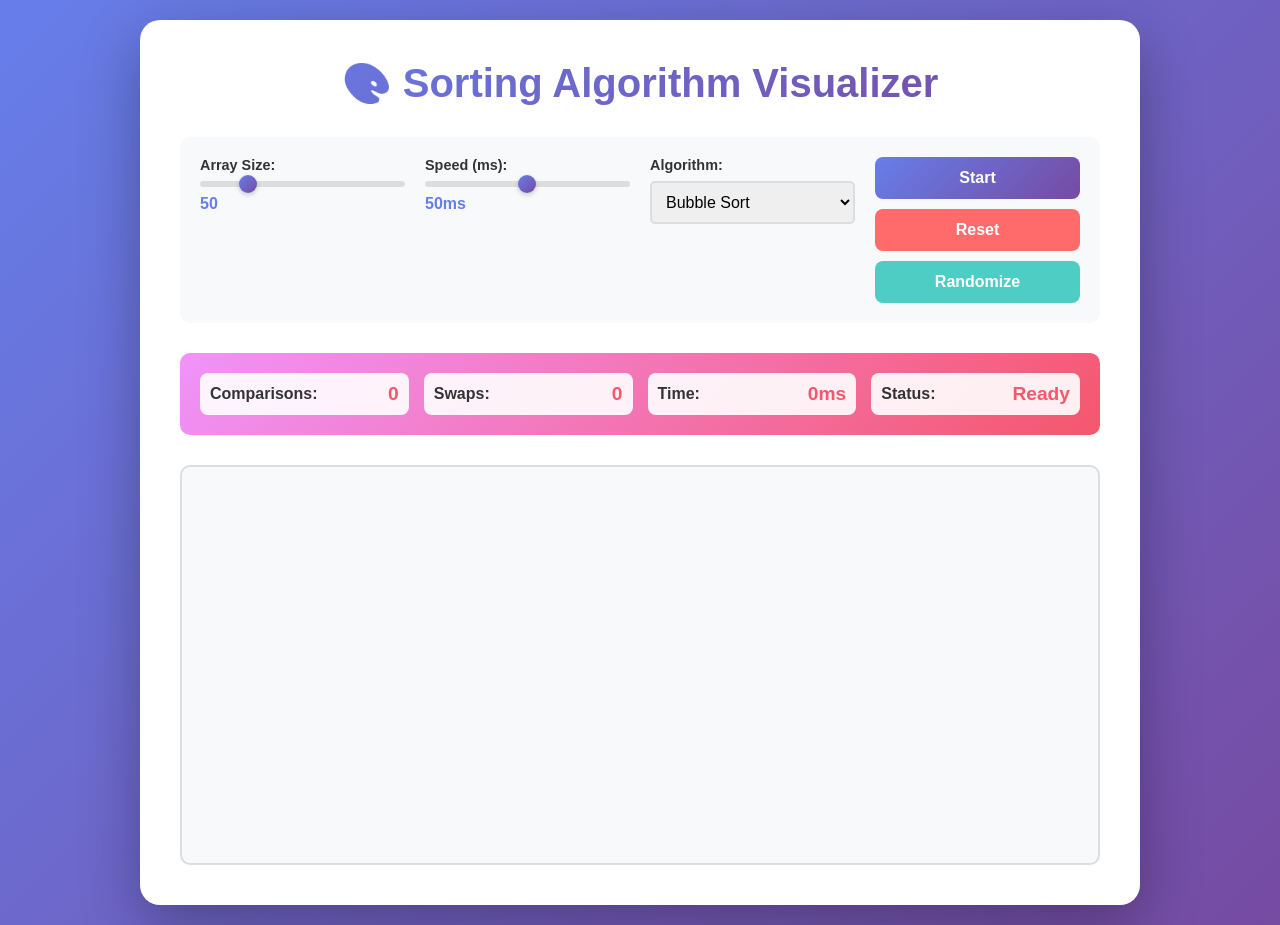
<file: sorting-visualizer/index.html>
<!DOCTYPE html>
<html lang="en">
<head>
    <meta charset="UTF-8">
    <meta name="viewport" content="width=device-width, initial-scale=1.0">
    <title>Sorting Algorithm Visualizer</title>
    <link rel="stylesheet" href="style.css">
</head>
<body>
    <div class="container">
        <h1>🎨 Sorting Algorithm Visualizer</h1>
        
        <div class="controls">
            <div class="control-group">
                <label for="arraySize">Array Size:</label>
                <input type="range" id="arraySize" min="10" max="200" value="50">
                <span id="sizeDisplay">50</span>
            </div>
            
            <div class="control-group">
                <label for="speed">Speed (ms):</label>
                <input type="range" id="speed" min="1" max="100" value="50">
                <span id="speedDisplay">50ms</span>
            </div>
            
            <div class="control-group">
                <label for="algorithm">Algorithm:</label>
                <select id="algorithm">
                    <option value="bubble">Bubble Sort</option>
                    <option value="selection">Selection Sort</option>
                    <option value="insertion">Insertion Sort</option>
                    <option value="merge">Merge Sort</option>
                </select>
            </div>
            
            <div class="button-group">
                <button id="startBtn" class="btn btn-start">Start</button>
                <button id="resetBtn" class="btn btn-reset">Reset</button>
                <button id="randomBtn" class="btn btn-random">Randomize</button>
            </div>
        </div>
        
        <div class="stats">
            <div class="stat-item">
                <span>Comparisons:</span>
                <span id="comparisons">0</span>
            </div>
            <div class="stat-item">
                <span>Swaps:</span>
                <span id="swaps">0</span>
            </div>
            <div class="stat-item">
                <span>Time:</span>
                <span id="time">0ms</span>
            </div>
            <div class="stat-item">
                <span>Status:</span>
                <span id="status">Ready</span>
            </div>
        </div>
        
        <canvas id="canvas"></canvas>
    </div>
    
    <script src="algorithms.js"></script>
    <script src="visualizer.js"></script>
</body>
</html>
</file>
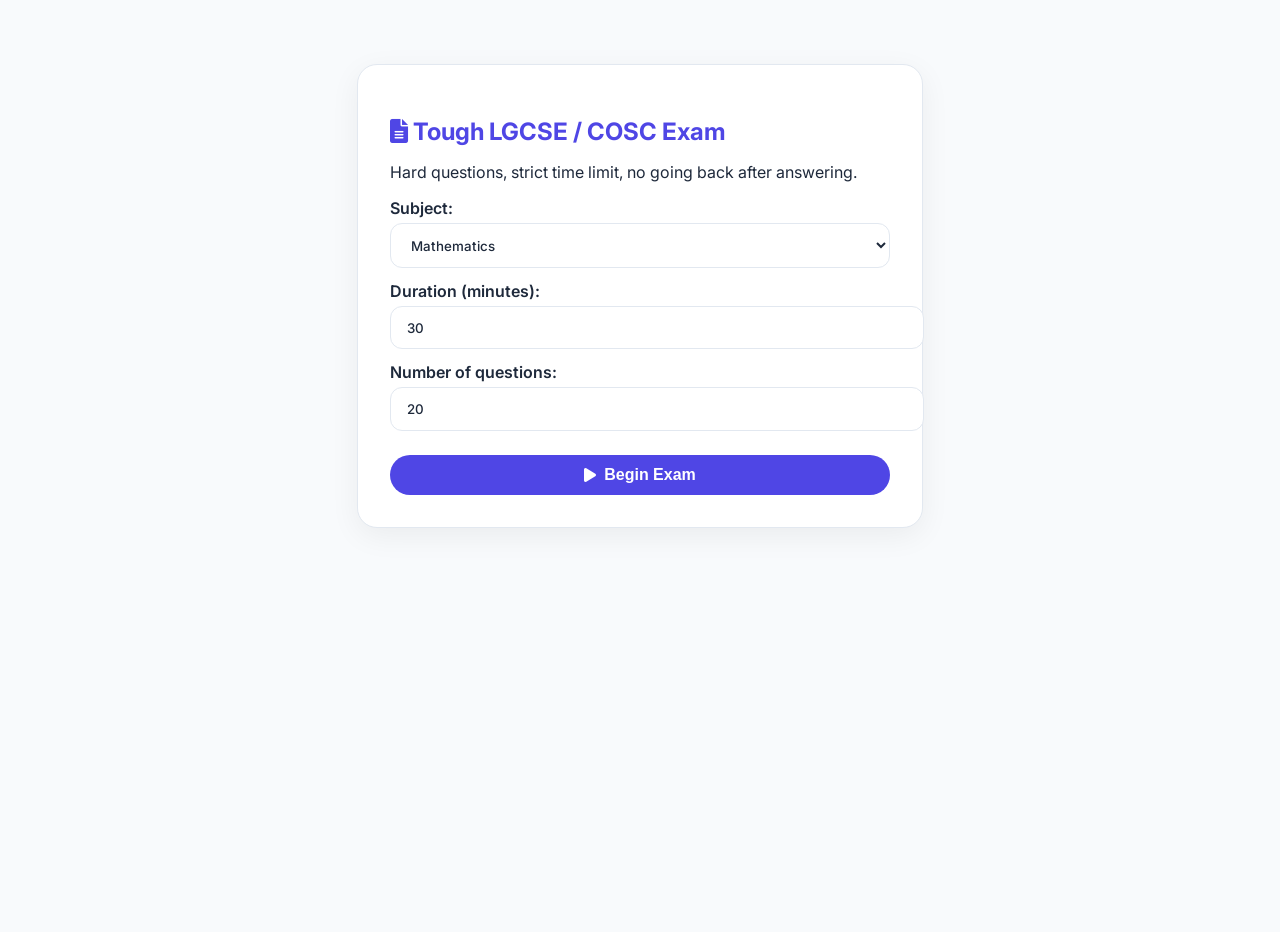
<file: exams.html>
<!DOCTYPE html>
<html lang="en">
<head>
    <meta charset="UTF-8">
    <meta name="viewport" content="width=device-width, initial-scale=1.0">
    <title>LGCSE / COSC Tough Exam | Lesotho Student Hub</title>
    <link rel="stylesheet" href="https://cdnjs.cloudflare.com/ajax/libs/font-awesome/6.0.0-beta3/css/all.min.css">
    <link href="https://fonts.googleapis.com/css2?family=Inter:wght@400;500;600;700;800&display=swap" rel="stylesheet">
    <!-- Load the massive question bank -->
    <script src="lgcse_questions.js"></script>
    <style>
        :root {
            --bg: #F8FAFC;
            --surface: #FFFFFF;
            --text: #1E293B;
            --primary: #4F46E5;
            --accent: #06B6D4;
            --success: #10B981;
            --danger: #EF4444;
            --border: #E2E8F0;
            --radius: 20px;
            --shadow: 0 8px 30px rgba(0,0,0,0.06);
            --font: 'Inter', sans-serif;
        }
        body {
            font-family: var(--font);
            background: var(--bg);
            color: var(--text);
            margin: 0;
            display: flex;
            justify-content: center;
            padding: 1rem;
            min-height: 100vh;
        }
        .container {
            max-width: 900px;
            width: 100%;
            margin-top: 1rem;
        }
        .header {
            display: flex;
            justify-content: space-between;
            align-items: center;
            margin-bottom: 1.5rem;
            flex-wrap: wrap;
            gap: 1rem;
        }
        .header h1 {
            font-size: 1.8rem;
            font-weight: 800;
            color: var(--primary);
        }
        .timer-box {
            background: var(--surface);
            border: 1px solid var(--border);
            border-radius: 50px;
            padding: 0.7rem 2rem;
            font-size: 1.6rem;
            font-weight: 700;
            color: var(--primary);
            box-shadow: var(--shadow);
        }
        .card {
            background: var(--surface);
            border-radius: var(--radius);
            padding: 1.8rem;
            border: 1px solid var(--border);
            box-shadow: var(--shadow);
            margin-bottom: 1.5rem;
        }
        .btn {
            background: var(--primary);
            color: white;
            border: none;
            padding: 0.7rem 1.8rem;
            border-radius: 30px;
            font-weight: 600;
            cursor: pointer;
            display: inline-flex;
            align-items: center;
            gap: 0.5rem;
            transition: 0.2s;
            font-size: 1rem;
        }
        .btn:hover {
            filter: brightness(1.1);
            transform: translateY(-2px);
        }
        .btn-outline {
            background: transparent;
            border: 1px solid var(--border);
            color: var(--text);
        }
        .option-btn {
            display: block;
            width: 100%;
            text-align: left;
            padding: 0.9rem 1.2rem;
            margin: 0.4rem 0;
            border-radius: 12px;
            border: 1px solid var(--border);
            background: var(--surface);
            cursor: pointer;
            font-weight: 500;
            transition: 0.15s;
            color: var(--text);
        }
        .option-btn:hover:not(:disabled) {
            background: var(--primary);
            color: white;
            border-color: var(--primary);
        }
        .option-btn.correct {
            background: var(--success);
            color: white;
            border-color: var(--success);
        }
        .option-btn.wrong {
            background: var(--danger);
            color: white;
            border-color: var(--danger);
        }
        .option-btn:disabled {
            cursor: not-allowed;
            opacity: 0.75;
        }
        .progress-bar {
            height: 8px;
            background: var(--border);
            border-radius: 10px;
            margin-bottom: 1.5rem;
            overflow: hidden;
        }
        .progress-fill {
            height: 100%;
            background: linear-gradient(90deg, var(--primary), var(--accent));
            border-radius: 10px;
            transition: width 0.3s;
        }
        .feedback {
            margin-top: 1rem;
            font-weight: 600;
            min-height: 1.5rem;
        }
        .nav-buttons {
            display: flex;
            justify-content: space-between;
            align-items: center;
            margin-top: 1.5rem;
        }
        .question-palette {
            display: flex;
            flex-wrap: wrap;
            gap: 0.4rem;
            margin-top: 1rem;
        }
        .palette-dot {
            width: 32px;
            height: 32px;
            border-radius: 50%;
            border: 1px solid var(--border);
            background: var(--surface);
            font-size: 0.8rem;
            font-weight: 600;
            cursor: pointer;
            color: var(--text);
            display: flex;
            align-items: center;
            justify-content: center;
            transition: 0.2s;
        }
        .palette-dot.answered {
            background: var(--primary);
            color: white;
            border-color: var(--primary);
        }
        .palette-dot.current {
            border: 2px solid var(--accent);
            box-shadow: 0 0 10px rgba(6,182,212,0.3);
        }
        .setup-card {
            background: var(--surface);
            border-radius: var(--radius);
            padding: 2rem;
            border: 1px solid var(--border);
            box-shadow: var(--shadow);
            max-width: 500px;
            margin: 2rem auto;
        }
        .setup-card h2 {
            margin-bottom: 1rem;
            color: var(--primary);
        }
        label {
            display: block;
            font-weight: 600;
            margin: 0.8rem 0 0.3rem;
        }
        select, input[type="number"] {
            width: 100%;
            padding: 0.8rem 1rem;
            border-radius: 12px;
            border: 1px solid var(--border);
            background: var(--surface);
            color: var(--text);
            font-weight: 500;
            font-family: var(--font);
        }
        .result {
            text-align: center;
        }
        .result h2 {
            color: var(--primary);
            font-size: 2rem;
        }
        .score-circle {
            width: 140px;
            height: 140px;
            border-radius: 50%;
            border: 8px solid var(--primary);
            display: flex;
            align-items: center;
            justify-content: center;
            font-size: 2.5rem;
            font-weight: 800;
            margin: 1.5rem auto;
            color: var(--primary);
            background: var(--surface);
        }
        @media (max-width: 600px) {
            .header {
                flex-direction: column;
                align-items: flex-start;
            }
            .timer-box {
                font-size: 1.3rem;
                padding: 0.5rem 1.5rem;
            }
        }
    </style>
</head>
<body>
    <div class="container">
        <!-- SETUP SCREEN -->
        <div id="setupScreen">
            <div class="setup-card">
                <h2><i class="fas fa-file-alt"></i> Tough LGCSE / COSC Exam</h2>
                <p style="color: var(--text-secondary);">Hard questions, strict time limit, no going back after answering.</p>

                <label for="examSubject">Subject:</label>
                <select id="examSubject">
                    <option value="math">Mathematics</option>
                    <option value="english">English</option>
                    <option value="science">Science</option>
                    <option value="history">History</option>
                    <option value="geography">Geography</option>
                    <option value="sesotho">Sesotho</option>
                    <option value="business">Business</option>
                    <option value="tech">Tech / ICT</option>
                    <option value="agriculture">Agriculture</option>
                    <option value="devstudies">Development Studies</option>
                    <option value="re">Religious Education</option>
                </select>

                <label for="examDuration">Duration (minutes):</label>
                <input type="number" id="examDuration" value="30" min="10" max="180" step="5">

                <label for="questionCount">Number of questions:</label>
                <input type="number" id="questionCount" value="20" min="10" max="50">

                <button class="btn" onclick="startExam()" style="margin-top:1.5rem; width:100%; justify-content:center;">
                    <i class="fas fa-play"></i> Begin Exam
                </button>
            </div>
        </div>

        <!-- EXAM SCREEN (hidden initially) -->
        <div id="examScreen" style="display:none;">
            <div class="header">
                <h1 id="examTitle">Mathematics</h1>
                <div class="timer-box" id="timerDisplay">30:00</div>
            </div>

            <div class="card">
                <div class="progress-bar">
                    <div class="progress-fill" id="progressFill" style="width:0%"></div>
                </div>

                <div id="questionText" style="font-size:1.3rem; font-weight:600; margin-bottom:1.2rem;"></div>
                <div id="optionsContainer"></div>
                <div class="feedback" id="feedback"></div>

                <div class="nav-buttons">
                    <button class="btn btn-outline" id="prevBtn" style="display:none;" onclick="prevQuestion()">
                        <i class="fas fa-arrow-left"></i> Previous
                    </button>
                    <span id="questionCounter" style="font-weight:600;"></span>
                    <button class="btn" id="nextBtn" onclick="nextQuestion()">
                        Next <i class="fas fa-arrow-right"></i>
                    </button>
                    <button class="btn" id="submitExamBtn" style="display:none;" onclick="submitExam()">
                        <i class="fas fa-check-circle"></i> Submit Exam
                    </button>
                </div>
            </div>

            <div class="question-palette" id="questionPalette"></div>
        </div>

        <!-- RESULT SCREEN -->
        <div id="resultScreen" style="display:none;">
            <div class="card result">
                <h2><i class="fas fa-trophy"></i> Exam Finished!</h2>
                <div class="score-circle" id="scorePercent">0%</div>
                <p id="scoreText" style="font-size:1.2rem;"></p>
                <button class="btn" onclick="location.reload()">
                    <i class="fas fa-redo"></i> Try Another Exam
                </button>
            </div>
        </div>
    </div>

    <script>
        // ============================================================
        // STRICT-MODE EXAM LOGIC
        // ============================================================
        let examQuestions = [];          // array of question objects
        let currentIndex = 0;           // index of currently displayed question
        let userAnswers = [];           // stores chosen option index for each question (-1 = unanswered)
        let timerInterval = null;
        let timeLeft = 0;               // in seconds
        let strictMode = true;          // cannot go back after answering
        let examSubmitted = false;

        // Shuffle an array in place (Fisher-Yates)
        function shuffleArray(arr) {
            for (let i = arr.length - 1; i > 0; i--) {
                const j = Math.floor(Math.random() * (i + 1));
                [arr[i], arr[j]] = [arr[j], arr[i]];
            }
            return arr;
        }

        // ===================== START EXAM =====================
        window.startExam = () => {
            const subj = document.getElementById('examSubject').value;
            const duration = parseInt(document.getElementById('examDuration').value) || 30;
            const count = parseInt(document.getElementById('questionCount').value) || 20;

            // Build the question pool: prefer hard, then medium, then easy
            let pool = [];
            ['hard', 'medium', 'easy'].forEach(diff => {
                if (QUESTION_BANK[subj] && QUESTION_BANK[subj][diff]) {
                    pool = pool.concat(QUESTION_BANK[subj][diff]);
                }
            });

            if (pool.length === 0) {
                alert('No questions available for this subject. Please choose another subject.');
                return;
            }

            // Shuffle the pool and take the requested number of questions
            pool = shuffleArray(pool).slice(0, count);
            examQuestions = pool;
            userAnswers = new Array(examQuestions.length).fill(-1);
            currentIndex = 0;
            timeLeft = duration * 60;
            examSubmitted = false;

            // Show exam screen, hide others
            document.getElementById('setupScreen').style.display = 'none';
            document.getElementById('examScreen').style.display = 'block';
            document.getElementById('resultScreen').style.display = 'none';

            // Set the exam title
            const subjectSelect = document.getElementById('examSubject');
            document.getElementById('examTitle').textContent = subjectSelect.options[subjectSelect.selectedIndex].text;

            // Render first question, start timer, render palette
            renderQuestion();
            startTimer();
            renderPalette();
        };

        // ===================== TIMER =====================
        function startTimer() {
            updateTimerDisplay();
            if (timerInterval) clearInterval(timerInterval);
            timerInterval = setInterval(() => {
                timeLeft--;
                updateTimerDisplay();
                if (timeLeft <= 0) {
                    clearInterval(timerInterval);
                    submitExam(); // auto-submit when time runs out
                }
            }, 1000);
        }

        function updateTimerDisplay() {
            const minutes = Math.floor(timeLeft / 60);
            const seconds = timeLeft % 60;
            document.getElementById('timerDisplay').textContent =
                `${minutes}:${seconds.toString().padStart(2, '0')}`;
            // Change colour to red when less than 5 minutes remain
            if (timeLeft <= 300) {
                document.getElementById('timerDisplay').style.color = 'var(--danger)';
            } else {
                document.getElementById('timerDisplay').style.color = 'var(--primary)';
            }
        }

        // ===================== QUESTION RENDERING =====================
        function renderQuestion() {
            if (examQuestions.length === 0) return;
            const q = examQuestions[currentIndex];

            // Display question text
            document.getElementById('questionText').textContent = q.q;

            // Shuffle options if not already shuffled (store shuffled version on first render)
            if (!q.shuffledOptions) {
                const shuffled = shuffleArray(
                    q.opts.map((text, originalIdx) => ({ text, originalIdx }))
                );
                q.shuffledOptions = shuffled;
                q.correctShuffledIndex = shuffled.findIndex(opt => opt.originalIdx === q.ans);
            }

            const shuffled = q.shuffledOptions;
            const correctIdx = q.correctShuffledIndex;

            // Build option buttons
            const optsContainer = document.getElementById('optionsContainer');
            optsContainer.innerHTML = '';
            shuffled.forEach((opt, i) => {
                const btn = document.createElement('div');
                btn.className = 'option-btn';
                btn.textContent = opt.text;
                btn.onclick = () => selectAnswer(i);

                // If this question has already been answered, show result and disable
                if (userAnswers[currentIndex] === i) {
                    btn.classList.add(i === correctIdx ? 'correct' : 'wrong');
                    btn.disabled = true;
                }

                // In strict mode, if any answer was given, disable all options
                if (strictMode && userAnswers[currentIndex] !== -1) {
                    btn.disabled = true;
                }

                optsContainer.appendChild(btn);
            });

            // Update progress bar
            const progress = ((currentIndex) / examQuestions.length) * 100;
            document.getElementById('progressFill').style.width = progress + '%';

            // Update question counter
            document.getElementById('questionCounter').textContent =
                `Question ${currentIndex + 1} of ${examQuestions.length}`;

            // Show/hide navigation buttons based on strict mode and position
            const prevBtn = document.getElementById('prevBtn');
            const nextBtn = document.getElementById('nextBtn');
            const submitBtn = document.getElementById('submitExamBtn');

            if (strictMode) {
                prevBtn.style.display = 'none';  // no going back in strict mode
            } else {
                prevBtn.style.display = currentIndex === 0 ? 'none' : 'inline-flex';
            }

            const isLast = currentIndex === examQuestions.length - 1;
            nextBtn.style.display = isLast ? 'none' : 'inline-flex';
            submitBtn.style.display = isLast ? 'inline-flex' : 'none';

            // Clear feedback if unanswered
            if (userAnswers[currentIndex] === -1) {
                document.getElementById('feedback').textContent = '';
            }

            // Update palette
            renderPalette();
        }

        // ===================== ANSWER HANDLING =====================
        function selectAnswer(chosenIdx) {
            // Prevent changing answer in strict mode
            if (strictMode && userAnswers[currentIndex] !== -1) return;
            if (examSubmitted) return;

            const q = examQuestions[currentIndex];
            const correctIdx = q.correctShuffledIndex;

            // Record answer
            userAnswers[currentIndex] = chosenIdx;

            // Update UI – show correct/wrong, disable all options
            const buttons = document.querySelectorAll('.option-btn');
            buttons.forEach((btn, i) => {
                btn.disabled = true;
                if (i === correctIdx) {
                    btn.classList.add('correct');
                } else if (i === chosenIdx) {
                    btn.classList.add('wrong');
                }
            });

            // Show feedback
            const feedbackEl = document.getElementById('feedback');
            if (chosenIdx === correctIdx) {
                feedbackEl.innerHTML = `<span style="color:#10B981;"><i class="fas fa-check-circle"></i> Correct! ${q.exp || ''}</span>`;
            } else {
                feedbackEl.innerHTML = `<span style="color:#EF4444;"><i class="fas fa-times-circle"></i> Incorrect. ${q.exp || ''}</span>`;
            }

            // In strict mode, auto‑advance after 1.5 seconds (unless it's the last question)
            if (strictMode && currentIndex < examQuestions.length - 1) {
                setTimeout(() => {
                    currentIndex++;
                    renderQuestion();
                }, 1500);
            } else if (!strictMode) {
                // In non‑strict mode, just re‑render to update buttons
                renderQuestion();
            }
        }

        // ===================== NAVIGATION =====================
        window.prevQuestion = () => {
            if (strictMode) return;  // not allowed
            if (currentIndex > 0) {
                currentIndex--;
                renderQuestion();
            }
        };

        window.nextQuestion = () => {
            if (currentIndex < examQuestions.length - 1) {
                currentIndex++;
                renderQuestion();
            }
        };

        // ===================== PALETTE (question overview) =====================
        function renderPalette() {
            const palette = document.getElementById('questionPalette');
            palette.innerHTML = '';

            examQuestions.forEach((_, i) => {
                const dot = document.createElement('span');
                dot.className = 'palette-dot';

                if (userAnswers[i] !== -1) {
                    dot.classList.add('answered');
                }
                if (i === currentIndex) {
                    dot.classList.add('current');
                }

                dot.textContent = i + 1;
                dot.title = `Question ${i + 1}`;

                dot.onclick = () => {
                    // In strict mode, you cannot jump to a question that has already been answered
                    if (strictMode && userAnswers[i] !== -1 && i !== currentIndex) {
                        alert('You cannot go back to a question you have already answered in strict mode.');
                        return;
                    }
                    // Move to that question
                    currentIndex = i;
                    renderQuestion();
                };

                palette.appendChild(dot);
            });
        }

        // ===================== SUBMIT EXAM =====================
        window.submitExam = () => {
            if (examSubmitted) return;
            examSubmitted = true;
            clearInterval(timerInterval);

            let correctCount = 0;
            examQuestions.forEach((q, i) => {
                if (userAnswers[i] === q.correctShuffledIndex) {
                    correctCount++;
                }
            });

            const total = examQuestions.length;
            const percent = Math.round((correctCount / total) * 100);

            // Show result screen
            document.getElementById('examScreen').style.display = 'none';
            document.getElementById('resultScreen').style.display = 'block';
            document.getElementById('scorePercent').textContent = percent + '%';

            let message = '';
            if (percent >= 80) {
                message = '🎉 Excellent work! You are well prepared.';
            } else if (percent >= 60) {
                message = '👍 Good effort. Keep revising the topics you missed.';
            } else if (percent >= 40) {
                message = '📚 More practice is needed. Focus on the explanations.';
            } else {
                message = '💪 Don’t give up! Review the study guides and try again.';
            }

            document.getElementById('scoreText').innerHTML = `
                You scored <strong>${correctCount}</strong> out of <strong>${total}</strong> (${percent}%).<br>
                ${message}
            `;
        };
    </script>
</body>
    </html>
</file>
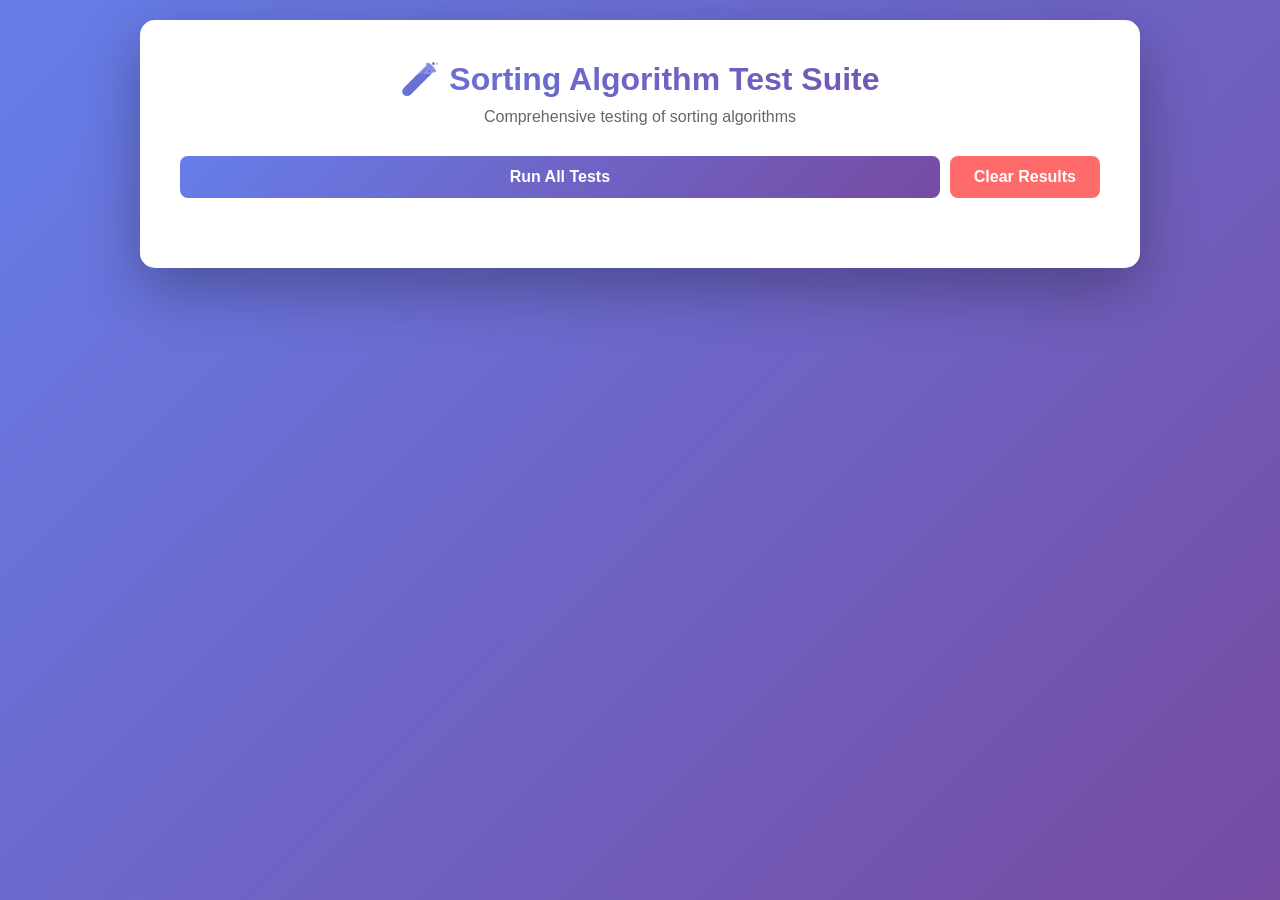
<file: sorting-visualizer/test.html>
<!DOCTYPE html>
<html lang="en">
<head>
    <meta charset="UTF-8">
    <meta name="viewport" content="width=device-width, initial-scale=1.0">
    <title>Sorting Algorithm Test Suite</title>
    <style>
        * {
            margin: 0;
            padding: 0;
            box-sizing: border-box;
        }

        body {
            font-family: 'Segoe UI', Tahoma, Geneva, Verdana, sans-serif;
            background: linear-gradient(135deg, #667eea 0%, #764ba2 100%);
            min-height: 100vh;
            padding: 20px;
        }

        .test-container {
            max-width: 1000px;
            margin: 0 auto;
            background: white;
            border-radius: 15px;
            padding: 40px;
            box-shadow: 0 20px 60px rgba(0, 0, 0, 0.3);
        }

        h1 {
            text-align: center;
            color: #333;
            margin-bottom: 10px;
            font-size: 2em;
            background: linear-gradient(135deg, #667eea 0%, #764ba2 100%);
            -webkit-background-clip: text;
            -webkit-text-fill-color: transparent;
            background-clip: text;
        }

        .subtitle {
            text-align: center;
            color: #666;
            margin-bottom: 30px;
            font-size: 1em;
        }

        .test-controls {
            display: flex;
            gap: 10px;
            margin-bottom: 30px;
            flex-wrap: wrap;
        }

        .test-btn {
            padding: 12px 24px;
            border: none;
            border-radius: 8px;
            font-size: 1em;
            font-weight: 600;
            cursor: pointer;
            transition: all 0.3s;
        }

        .btn-run-all {
            background: linear-gradient(135deg, #667eea 0%, #764ba2 100%);
            color: white;
            flex: 1;
            min-width: 150px;
        }

        .btn-run-all:hover:not(:disabled) {
            transform: translateY(-2px);
            box-shadow: 0 10px 20px rgba(102, 126, 234, 0.3);
        }

        .btn-run-all:disabled {
            opacity: 0.6;
            cursor: not-allowed;
        }

        .btn-clear {
            background: #ff6b6b;
            color: white;
            padding: 12px 24px;
        }

        .btn-clear:hover {
            transform: translateY(-2px);
            box-shadow: 0 10px 20px rgba(255, 107, 107, 0.3);
        }

        .test-results {
            display: grid;
            gap: 15px;
        }

        .test-case {
            border: 2px solid #ddd;
            border-radius: 8px;
            padding: 20px;
            transition: all 0.3s;
        }

        .test-case.passed {
            background: #f0fdf4;
            border-color: #4ecdc4;
        }

        .test-case.failed {
            background: #fef2f2;
            border-color: #ff6b6b;
        }

        .test-case.running {
            background: #fffbeb;
            border-color: #fbbf24;
            opacity: 0.7;
        }

        .test-header {
            display: flex;
            align-items: center;
            gap: 10px;
            margin-bottom: 10px;
        }

        .test-status {
            display: inline-flex;
            align-items: center;
            justify-content: center;
            width: 24px;
            height: 24px;
            border-radius: 50%;
            font-weight: bold;
            color: white;
            font-size: 0.8em;
        }

        .test-case.passed .test-status {
            background: #4ecdc4;
            content: '✓';
        }

        .test-case.failed .test-status {
            background: #ff6b6b;
        }

        .test-case.running .test-status {
            background: #fbbf24;
        }

        .test-title {
            font-weight: 600;
            color: #333;
            font-size: 1.1em;
        }

        .test-details {
            color: #666;
            font-size: 0.9em;
            line-height: 1.6;
            margin-top: 8px;
        }

        .test-metrics {
            display: grid;
            grid-template-columns: repeat(auto-fit, minmax(150px, 1fr));
            gap: 10px;
            margin-top: 10px;
            padding-top: 10px;
            border-top: 1px solid rgba(0, 0, 0, 0.1);
        }

        .metric {
            display: flex;
            justify-content: space-between;
            align-items: center;
        }

        .metric-label {
            font-weight: 600;
            color: #666;
        }

        .metric-value {
            color: #667eea;
            font-weight: bold;
        }

        .summary {
            margin-top: 30px;
            padding: 20px;
            background: #f8f9fa;
            border-radius: 8px;
            border-left: 4px solid #667eea;
        }

        .summary-title {
            font-weight: 600;
            color: #333;
            margin-bottom: 10px;
        }

        .summary-content {
            display: grid;
            grid-template-columns: repeat(auto-fit, minmax(150px, 1fr));
            gap: 15px;
        }

        .summary-item {
            text-align: center;
        }

        .summary-number {
            font-size: 2em;
            font-weight: bold;
            color: #667eea;
        }

        .summary-label {
            color: #666;
            font-size: 0.9em;
        }

        .loading {
            text-align: center;
            color: #666;
            padding: 20px;
        }

        .spinner {
            display: inline-block;
            width: 20px;
            height: 20px;
            border: 3px solid #f3f3f3;
            border-top: 3px solid #667eea;
            border-radius: 50%;
            animation: spin 1s linear infinite;
            margin-right: 10px;
        }

        @keyframes spin {
            0% { transform: rotate(0deg); }
            100% { transform: rotate(360deg); }
        }
    </style>
</head>
<body>
    <div class="test-container">
        <h1>🧪 Sorting Algorithm Test Suite</h1>
        <p class="subtitle">Comprehensive testing of sorting algorithms</p>
        
        <div class="test-controls">
            <button class="test-btn btn-run-all" id="runAllBtn">Run All Tests</button>
            <button class="test-btn btn-clear" id="clearBtn">Clear Results</button>
        </div>
        
        <div class="test-results" id="testResults"></div>
        
        <div class="summary" id="summary" style="display: none;">
            <div class="summary-title">📊 Test Summary</div>
            <div class="summary-content">
                <div class="summary-item">
                    <div class="summary-number" id="totalTests">0</div>
                    <div class="summary-label">Total Tests</div>
                </div>
                <div class="summary-item">
                    <div class="summary-number" id="passedTests" style="color: #4ecdc4;">0</div>
                    <div class="summary-label">Passed</div>
                </div>
                <div class="summary-item">
                    <div class="summary-number" id="failedTests" style="color: #ff6b6b;">0</div>
                    <div class="summary-label">Failed</div>
                </div>
                <div class="summary-item">
                    <div class="summary-number" id="totalTime">0ms</div>
                    <div class="summary-label">Total Time</div>
                </div>
            </div>
        </div>
    </div>
    
    <script src="algorithms.js"></script>
    <script src="test.js"></script>
</body>
</html>
</file>
<file: sorting-visualizer/style.css>
* {
    margin: 0;
    padding: 0;
    box-sizing: border-box;
}

body {
    font-family: 'Segoe UI', Tahoma, Geneva, Verdana, sans-serif;
    background: linear-gradient(135deg, #667eea 0%, #764ba2 100%);
    min-height: 100vh;
    display: flex;
    justify-content: center;
    align-items: center;
    padding: 20px;
}

.container {
    background: white;
    border-radius: 20px;
    box-shadow: 0 20px 60px rgba(0, 0, 0, 0.3);
    padding: 40px;
    max-width: 1000px;
    width: 100%;
}

h1 {
    text-align: center;
    color: #333;
    margin-bottom: 30px;
    font-size: 2.5em;
    background: linear-gradient(135deg, #667eea 0%, #764ba2 100%);
    -webkit-background-clip: text;
    -webkit-text-fill-color: transparent;
    background-clip: text;
}

.controls {
    display: grid;
    grid-template-columns: repeat(auto-fit, minmax(200px, 1fr));
    gap: 20px;
    margin-bottom: 30px;
    padding: 20px;
    background: #f8f9fa;
    border-radius: 10px;
}

.control-group {
    display: flex;
    flex-direction: column;
    gap: 8px;
}

.control-group label {
    font-weight: 600;
    color: #333;
    font-size: 0.9em;
}

.control-group input[type="range"] {
    width: 100%;
    height: 6px;
    border-radius: 3px;
    background: #ddd;
    outline: none;
    -webkit-appearance: none;
}

.control-group input[type="range"]::-webkit-slider-thumb {
    -webkit-appearance: none;
    appearance: none;
    width: 18px;
    height: 18px;
    border-radius: 50%;
    background: linear-gradient(135deg, #667eea 0%, #764ba2 100%);
    cursor: pointer;
    box-shadow: 0 2px 5px rgba(0, 0, 0, 0.2);
}

.control-group input[type="range"]::-moz-range-thumb {
    width: 18px;
    height: 18px;
    border-radius: 50%;
    background: linear-gradient(135deg, #667eea 0%, #764ba2 100%);
    cursor: pointer;
    border: none;
    box-shadow: 0 2px 5px rgba(0, 0, 0, 0.2);
}

.control-group select {
    padding: 10px;
    border: 2px solid #ddd;
    border-radius: 5px;
    font-size: 1em;
    cursor: pointer;
    transition: all 0.3s;
}

.control-group select:hover {
    border-color: #667eea;
}

.control-group select:focus {
    outline: none;
    border-color: #667eea;
    box-shadow: 0 0 0 3px rgba(102, 126, 234, 0.1);
}

.control-group span {
    font-weight: 600;
    color: #667eea;
}

.button-group {
    display: flex;
    gap: 10px;
    flex-wrap: wrap;
}

.btn {
    padding: 12px 24px;
    border: none;
    border-radius: 8px;
    font-size: 1em;
    font-weight: 600;
    cursor: pointer;
    transition: all 0.3s;
    flex: 1;
    min-width: 120px;
}

.btn-start {
    background: linear-gradient(135deg, #667eea 0%, #764ba2 100%);
    color: white;
}

.btn-start:hover:not(:disabled) {
    transform: translateY(-2px);
    box-shadow: 0 10px 20px rgba(102, 126, 234, 0.3);
}

.btn-start:disabled {
    opacity: 0.6;
    cursor: not-allowed;
}

.btn-reset {
    background: #ff6b6b;
    color: white;
}

.btn-reset:hover {
    transform: translateY(-2px);
    box-shadow: 0 10px 20px rgba(255, 107, 107, 0.3);
}

.btn-random {
    background: #4ecdc4;
    color: white;
}

.btn-random:hover {
    transform: translateY(-2px);
    box-shadow: 0 10px 20px rgba(78, 205, 196, 0.3);
}

.stats {
    display: grid;
    grid-template-columns: repeat(auto-fit, minmax(150px, 1fr));
    gap: 15px;
    margin-bottom: 30px;
    padding: 20px;
    background: linear-gradient(135deg, #f093fb 0%, #f5576c 100%);
    border-radius: 10px;
}

.stat-item {
    display: flex;
    justify-content: space-between;
    align-items: center;
    padding: 10px;
    background: rgba(255, 255, 255, 0.9);
    border-radius: 8px;
    color: #333;
    font-weight: 600;
}

.stat-item span:last-child {
    color: #f5576c;
    font-size: 1.2em;
}

canvas {
    width: 100%;
    height: 400px;
    border: 2px solid #ddd;
    border-radius: 10px;
    display: block;
    background: #f8f9fa;
}

@media (max-width: 768px) {
    .container {
        padding: 20px;
    }
    
    h1 {
        font-size: 1.8em;
    }
    
    .controls {
        grid-template-columns: 1fr;
    }
    
    .button-group {
        grid-column: 1 / -1;
    }
}
</file>
